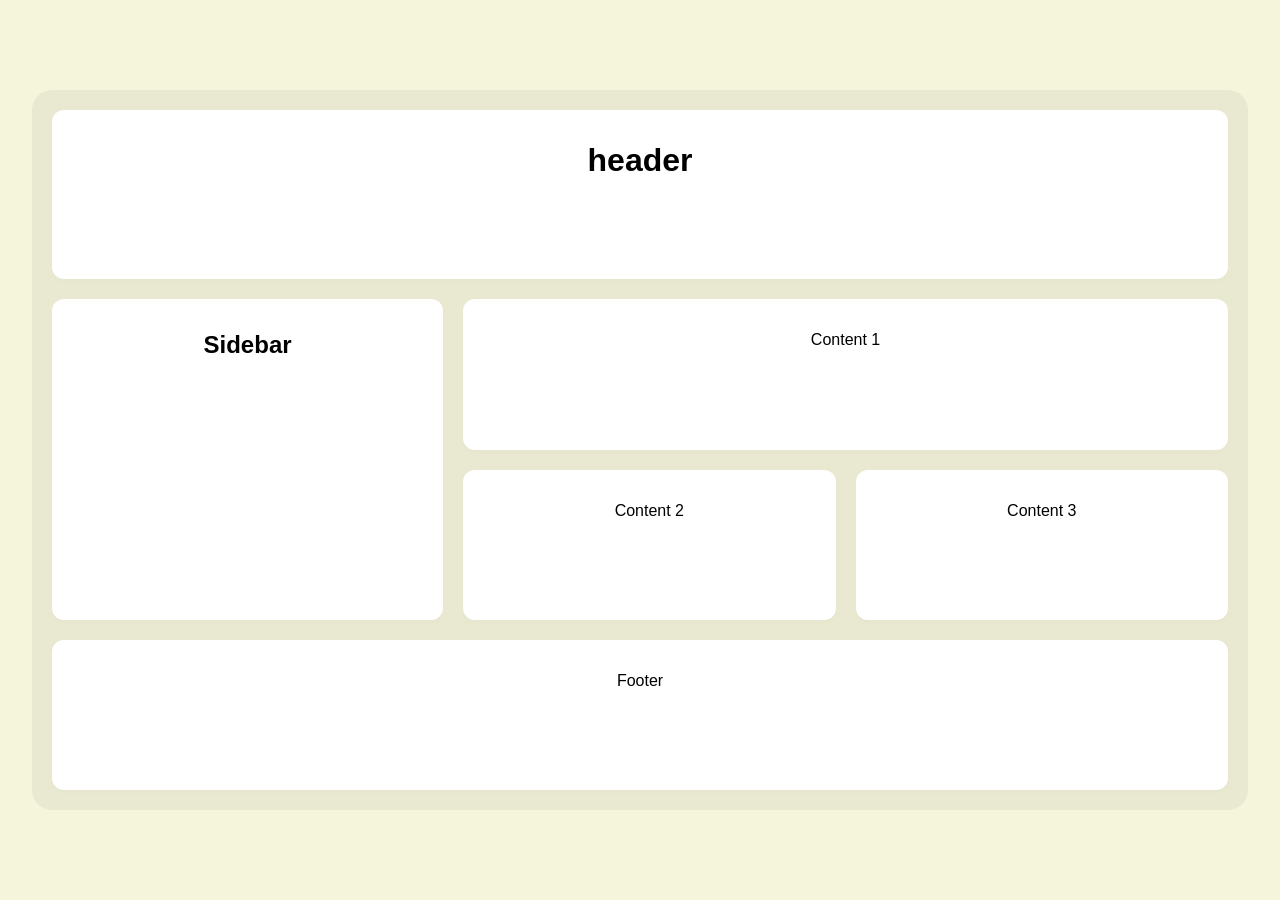
<file: Activity 2/index.html>
<html lang="en">

<head>
    <meta charset="UTF-8">
    <meta name="viewport" content="width=device-width, initial-scale=1.0">
    <title>Lesson 8 Activity</title>
    <link rel="stylesheet" href="style.css">
</head>

<body>
    <div id="grid-container">
        <header>
            <h1>header</h1>
        </header>
        <aside class="sidebar">
            <h2>Sidebar</h2>
        </aside>
        <main id="content-1">
            <p>Content 1</p>
        </main>
        <div id="content-2">
            <p>Content 2</p>
        </div>
        <div id="content-3">
            <p>Content 3</p>
        </div>
        <footer><span>Footer</span></footer>
    </div>
</body>

</html>
</file>
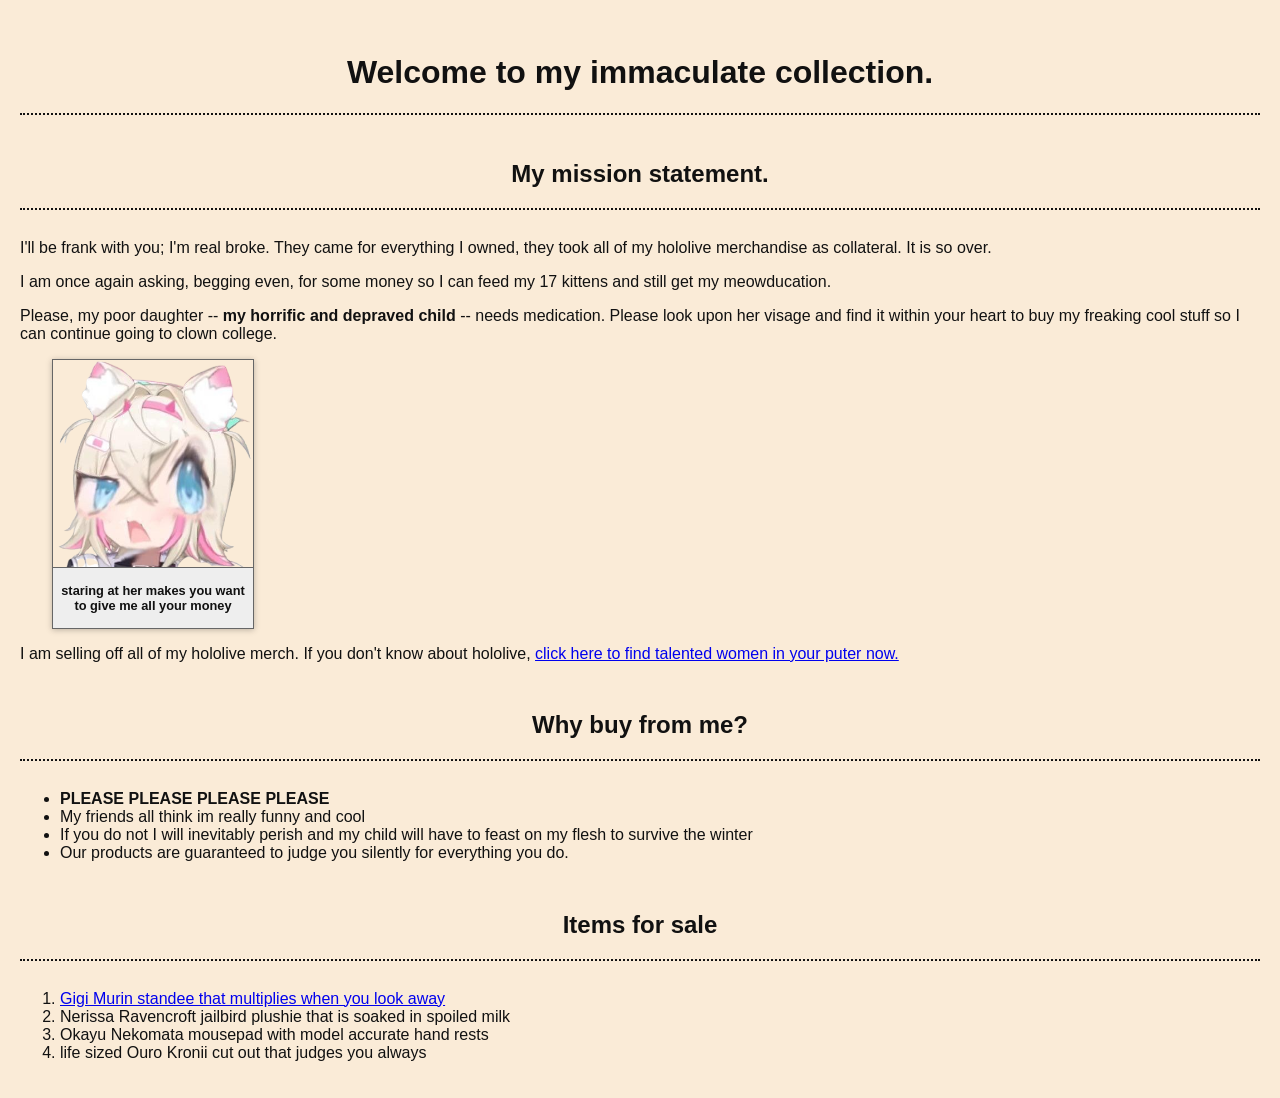
<file: Assignment 1/index.html>
<html lang="en">

<head>
    <meta charset="UTF-8">
    <meta name="viewport" content="width=device-width, initial-scale=1.0">
    <title>Prized Collection</title>
    <link rel="stylesheet" href="style.css">
</head>

<body>
    <main id="main-content">
        <div class="container">
            <header class="section-header">
                <h1>Welcome to my immaculate collection.</h1>
            </header>
        </div>
        <div class="container">
            <header class="section-header">
                <h2>My mission statement.</h2>
            </header>
            <article>
                <p>I'll be frank with you; I'm real broke. They came for everything I owned, they took all of my
                    hololive
                    merchandise as collateral. It is so over.</p>

                <p>I am once again asking, begging even, for some money so I can feed my 17 kittens and still get my
                    meowducation.</p>

                <p>Please, my poor daughter -- <strong>my horrific and depraved child</strong> -- needs medication.
                    Please
                    look
                    upon her visage
                    and find it within your heart to buy my freaking cool stuff so I can continue going to clown
                    college.
                </p>
                <div class="image-wrap"><img src="img-dir/MyPoorDaughter.png" alt="my poor daughter">
                    <div class="image-caption">
                        <p>staring at her makes you want to give me all your money</p>
                    </div>
                </div>
                <p>I am selling off all of my hololive merch. If you don't know about hololive, <a
                        href="https://en.wikipedia.org/wiki/Hololive_Production">click here to find talented women in
                        your puter now.</a></p>
            </article>
        </div>
        <div class="container">
            <header class="section-header">
                <h2>Why buy from me?</h2>
            </header>
            <ul>
                <li><strong>PLEASE PLEASE PLEASE PLEASE</strong></li>
                <li>My friends all think im really funny and cool</li>
                <li>If you do not I will inevitably perish and my child will have to feast on my flesh to survive the
                    winter
                </li>
                <li>Our products are guaranteed to judge you silently for everything you do.</li>
            </ul>
        </div>
        <div class="container">
            <header class="section-header">
                <h2>Items for sale</h2>
            </header>
            <ol>
                <li><a href="itemdetail1.html">Gigi Murin standee that multiplies when you look away</a></li>
                <li><a href=""></a>Nerissa Ravencroft jailbird plushie that is soaked in spoiled milk</li>
                <li>Okayu Nekomata mousepad with model accurate hand rests</li>
                <li>life sized Ouro Kronii cut out that judges you always</li>
            </ol>
        </div>
    </main>



</body>

</html>
</file>
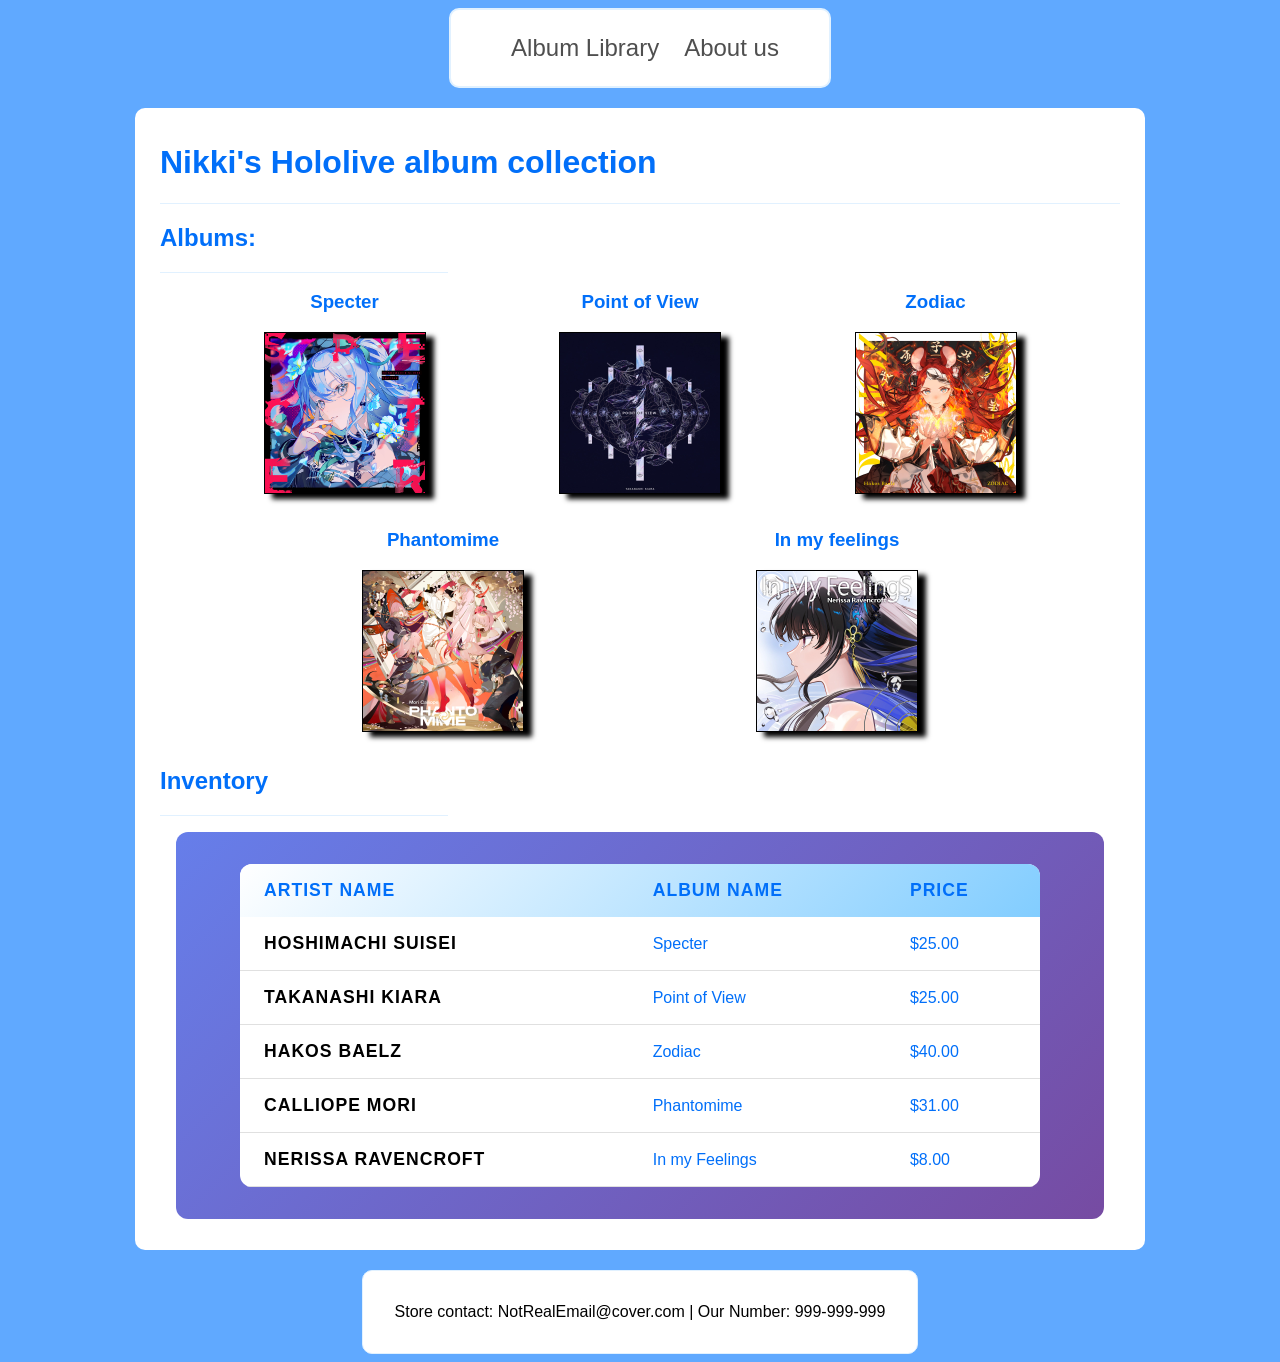
<file: Assignment 2/index.html>
<html lang="en">

<head>
    <meta charset="UTF-8">
    <meta name="viewport" content="width=device-width, initial-scale=1.0">
    <link rel="stylesheet" href="style.css">
    <title>Hololive Albums</title>
</head>

<body>
    <div class="main-nav">
        <nav class="nav-container">
            <ul class="nav-list">
                <li><a href="">Album Library</a></li>
                <li><a href="about-us.html">About us</a></li>
            </ul>
        </nav>
    </div>
    <main class="main-content">
        <header class="main-header">
            <h1>Nikki's Hololive album collection</h1>
        </header>
        <section>
            <header class="section-header">
                <h2>Albums:</h2>
            </header>
            <div id="collection-container">
                <div class="Album-container">
                    <h3>Specter</h3>
                    <img class="album-cover" src="img-dir/album-covers/Specter.jpg" alt="">
                </div>
                <div class="Album-container">
                    <h3>Point of View</h3>
                    <img class="album-cover" src="img-dir/album-covers/Point-of-view.jpg" alt="">
                </div>
                <div class="Album-container">
                    <h3>Zodiac</h3>
                    <img class="album-cover" src="img-dir/album-covers/Zodiac.jpg" alt="">
                </div>
                <div class="Album-container">
                    <h3>Phantomime</h3>
                    <img class="album-cover" src="img-dir/album-covers/Phantomime.jpg" alt="">
                </div>
                <div class="Album-container">
                    <h3>In my feelings</h3>
                    <img class="album-cover" src="img-dir/album-covers/in-my-feelings.jpg" alt="">
                </div>
            </div>
        </section>
        <section>
            <header class="section-header">
                <h2>Inventory</h2>
            </header>
            <div id="inventory-container">
                <table class="inventory-table">
                    <thead>
                        <tr>
                            <th scope="col">Artist Name</th>
                            <th scope="col">Album Name</th>
                            <th scope="col">Price</th>
                        </tr>
                    </thead>
                    <tbody>
                        <tr>
                            <th scope="row">Hoshimachi Suisei</th>
                            <td>Specter</td>
                            <td>$25.00</td>
                        </tr>
                        <tr>
                            <th scope="row">Takanashi Kiara</th>
                            <td>Point of View</td>
                            <td>$25.00</td>
                        </tr>
                        <tr>
                            <th scope="row">Hakos Baelz</th>
                            <td>Zodiac</td>
                            <td>$40.00</td>
                        </tr>
                        <tr>
                            <th scope="row">Calliope Mori</th>
                            <td>Phantomime</td>
                            <td>$31.00</td>
                        </tr>
                        <tr>
                            <th scope="row">Nerissa Ravencroft</th>
                            <td>In my Feelings</td>
                            <td>$8.00</td>
                        </tr>
                    </tbody>
                </table>
            </div>
        </section>
    </main>
    <div class="contact-info">
        <footer>
            <p>Store contact: NotRealEmail@cover.com | Our Number: 999-999-999</p>
        </footer>
    </div>

</body>

</html>
</file>
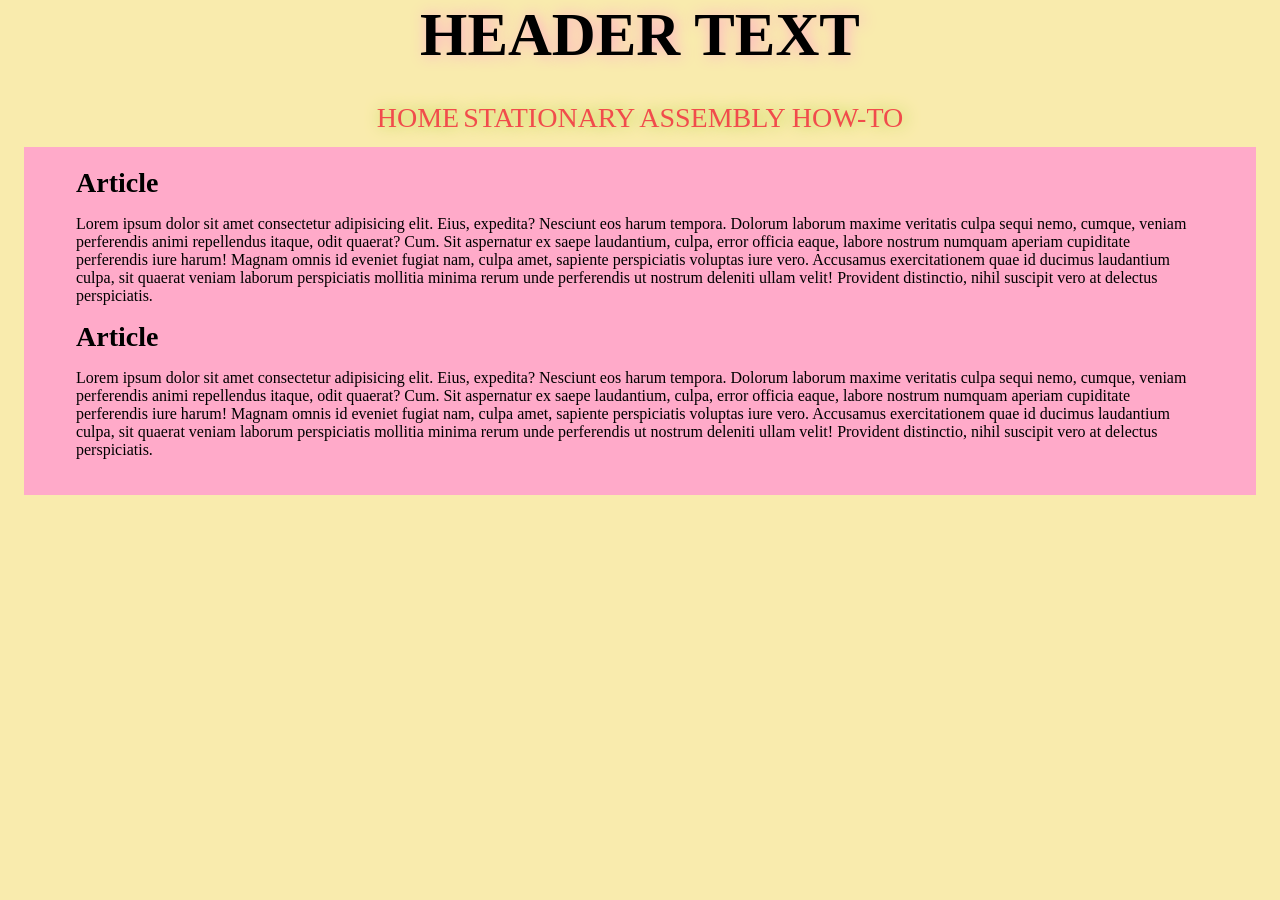
<file: Partner Lab 1/index.html>
<html lang="en">

<head>
    <meta charset="UTF-8">
    <meta name="viewport" content="width=device-width, initial-scale=1.0">
    <title>CarePackage</title>
    <link rel="stylesheet" href="style.css">
</head>

<body>
    <header>
        <div id="main-header">
            <span>
                <h1>HEADER TEXT</h1>
            </span>
        </div>
    </header>
    <div id="main-nav">
        <nav class="nav">
            <a href="">HOME</a>
            <a href="">STATIONARY</a>
            <a href="">ASSEMBLY HOW-TO</a>
        </nav>
    </div>

    <main id="main-content">
        <section class="container">
            <header class="section-header">
                <h2>Article</h2>
            </header>
            <p>Lorem ipsum dolor sit amet consectetur adipisicing elit. Eius, expedita? Nesciunt eos harum tempora.
                Dolorum laborum maxime veritatis culpa sequi nemo, cumque, veniam perferendis animi repellendus itaque,
                odit quaerat? Cum.
                Sit aspernatur ex saepe laudantium, culpa, error officia eaque, labore nostrum numquam aperiam
                cupiditate perferendis iure harum! Magnam omnis id eveniet fugiat nam, culpa amet, sapiente perspiciatis
                voluptas iure vero.
                Accusamus exercitationem quae id ducimus laudantium culpa, sit quaerat veniam laborum perspiciatis
                mollitia minima rerum unde perferendis ut nostrum deleniti ullam velit! Provident distinctio, nihil
                suscipit vero at delectus perspiciatis.</p>
        </section>
        <section class="container">
            <header class="section-header">
                <h2>Article</h2>
            </header>
            <p>Lorem ipsum dolor sit amet consectetur adipisicing elit. Eius, expedita? Nesciunt eos harum tempora.
                Dolorum laborum maxime veritatis culpa sequi nemo, cumque, veniam perferendis animi repellendus itaque,
                odit quaerat? Cum.
                Sit aspernatur ex saepe laudantium, culpa, error officia eaque, labore nostrum numquam aperiam
                cupiditate perferendis iure harum! Magnam omnis id eveniet fugiat nam, culpa amet, sapiente perspiciatis
                voluptas iure vero.
                Accusamus exercitationem quae id ducimus laudantium culpa, sit quaerat veniam laborum perspiciatis
                mollitia minima rerum unde perferendis ut nostrum deleniti ullam velit! Provident distinctio, nihil
                suscipit vero at delectus perspiciatis.</p>
        </section>
    </main>

</body>

</html>
</file>
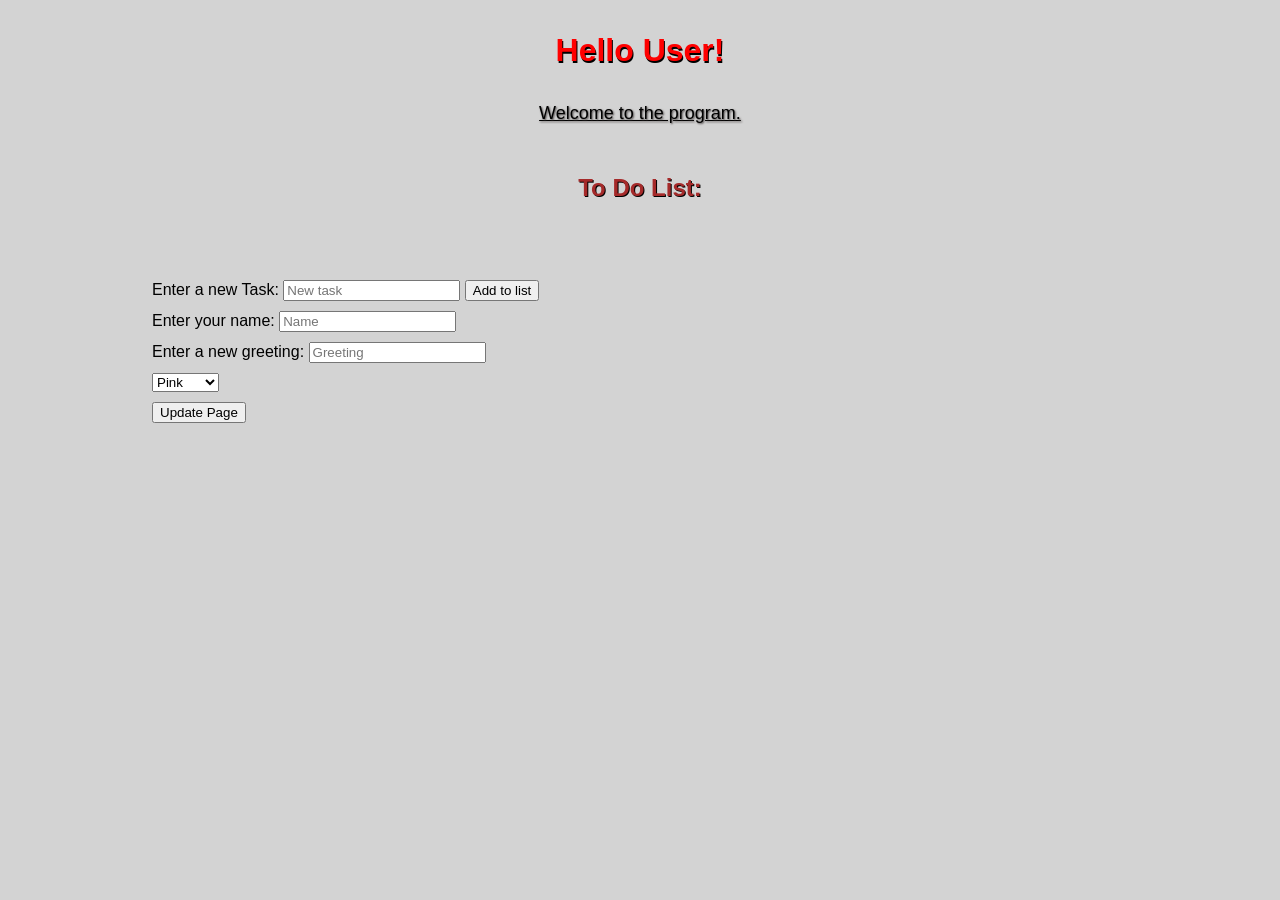
<file: Partner Lab 2/index.html>
<!DOCTYPE html>
<html lang="en">

<head>
    <meta charset="UTF-8">
    <title>Welcome</title>
    <link rel="stylesheet" href="style.css">
</head>

<body>
    <main>
        <div class="greeting-container">
            <h1 id="opener">Hello User!</h1>
            <p id="message">Welcome to the program.</p>
        </div>
        <div class="todo-container">
            <h2>To Do List:</h2>
            <ol id="todoList">
            </ol>
        </div>
        <div class="form-container">
            <div class="user-form">
                <label for="todo">Enter a new Task: </label>
                <input type="text" id="todo" placeholder="New task">
                <button onclick="addTodo()">Add to list</button>
            </div>
            <div class="user-form">
                <label for="name">Enter your name: </label>
                <input type="text" id="name" placeholder="Name">
            </div>
            <div class="user-form">
                <label for="greeting">Enter a new greeting: </label>
                <input type="text" id="greeting" placeholder="Greeting">
            </div>
            <select name="background" id="background">
                <option value="pink">Pink</option>
                <option value="orange">Orange</option>
                <option value="blue">Blue</option>
            </select>
            <button id="updateButton">Update Page</button>
        </div>

    </main>
    <script src="script.js"></script>
</body>

</html>
</file>
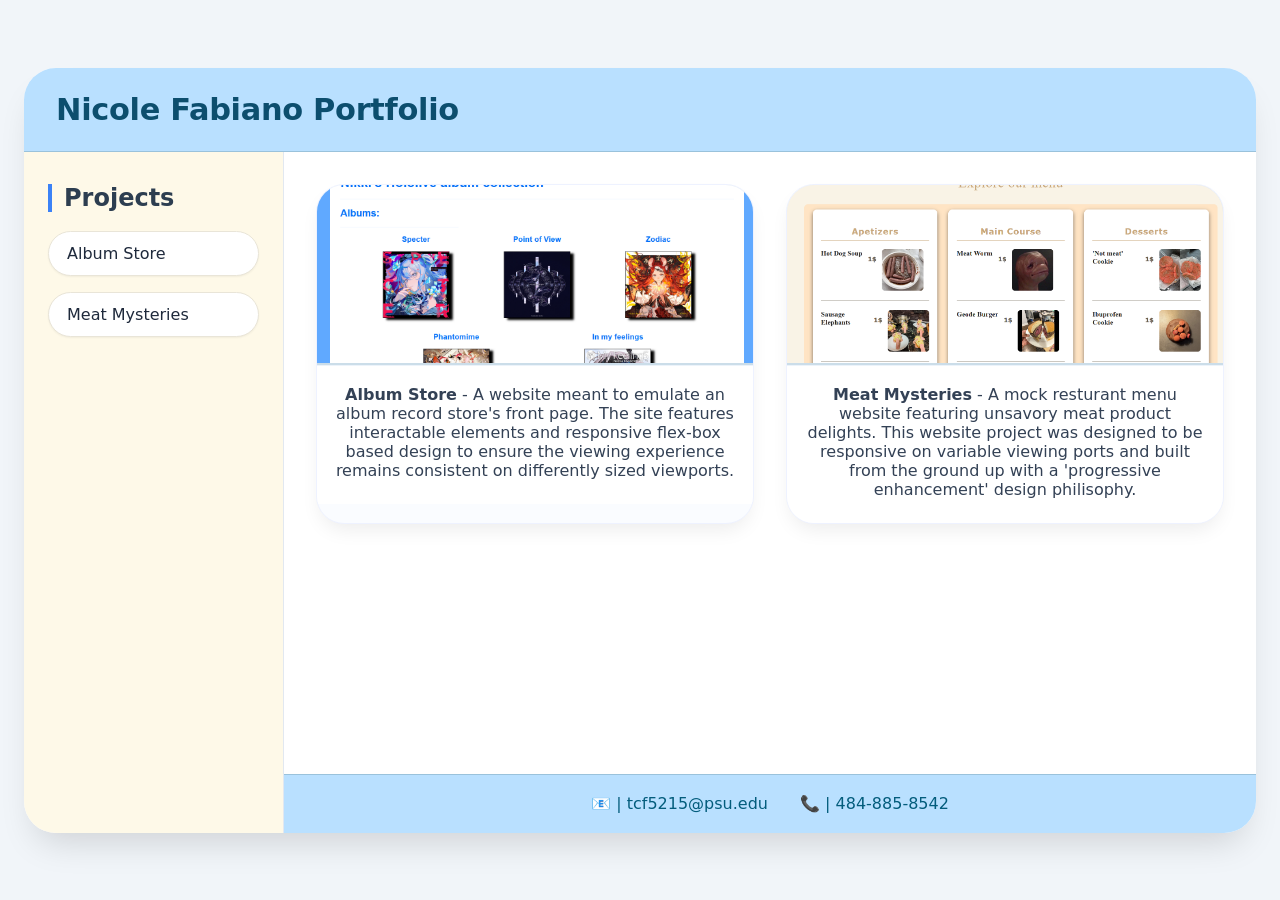
<file: Portfolio Lab/index.html>
<html lang="en">

<head>
    <meta charset="UTF-8">
    <meta name="viewport" content="width=device-width, initial-scale=1.0">
    <link rel="stylesheet" href="style.css">
    <title>Portfolio Grid layout</title>
</head>

<body>
    <div id="portfolio-grid">
        <header>
            <h1>Nicole Fabiano Portfolio</h1>
        </header>
        <aside>
            <h2>Projects</h2>
            <ul id="project-links">
                <li><a href="">Album Store</a></li>
                <li><a href="">Meat Mysteries</a></li>
            </ul>
        </aside>
        <main>
            <div id="project-showcase">
                <div class="project-card">
                    <div class="screenshot">
                        <img src="img-dir/Album.png" alt="A screenshot of Nicole's Album website.">
                    </div>
                    <p>
                        <b>Album Store</b> - A website meant to emulate an album record store's front page. The
                        site
                        features
                        interactable elements and responsive flex-box based design to ensure the viewing experience
                        remains consistent on differently sized viewports.
                    </p>
                </div>
                <div class="project-card">
                    <div class="screenshot">
                        <img src="img-dir/meat.png" alt="A screenshot of Nicole's Meat Mystery Website.">
                    </div>
                    <p>
                        <b>Meat Mysteries</b> - A mock resturant menu website featuring unsavory meat product
                        delights.
                        This
                        website project was designed to be responsive on variable viewing ports and built from the
                        ground up with a 'progressive enhancement' design philisophy.
                    </p>
                </div>
            </div>
        </main>
        <footer>
            <span>📧 | tcf5215@psu.edu</span>
            <span>📞 | 484-885-8542</span>
        </footer>
    </div>
</body>

</html>
</file>
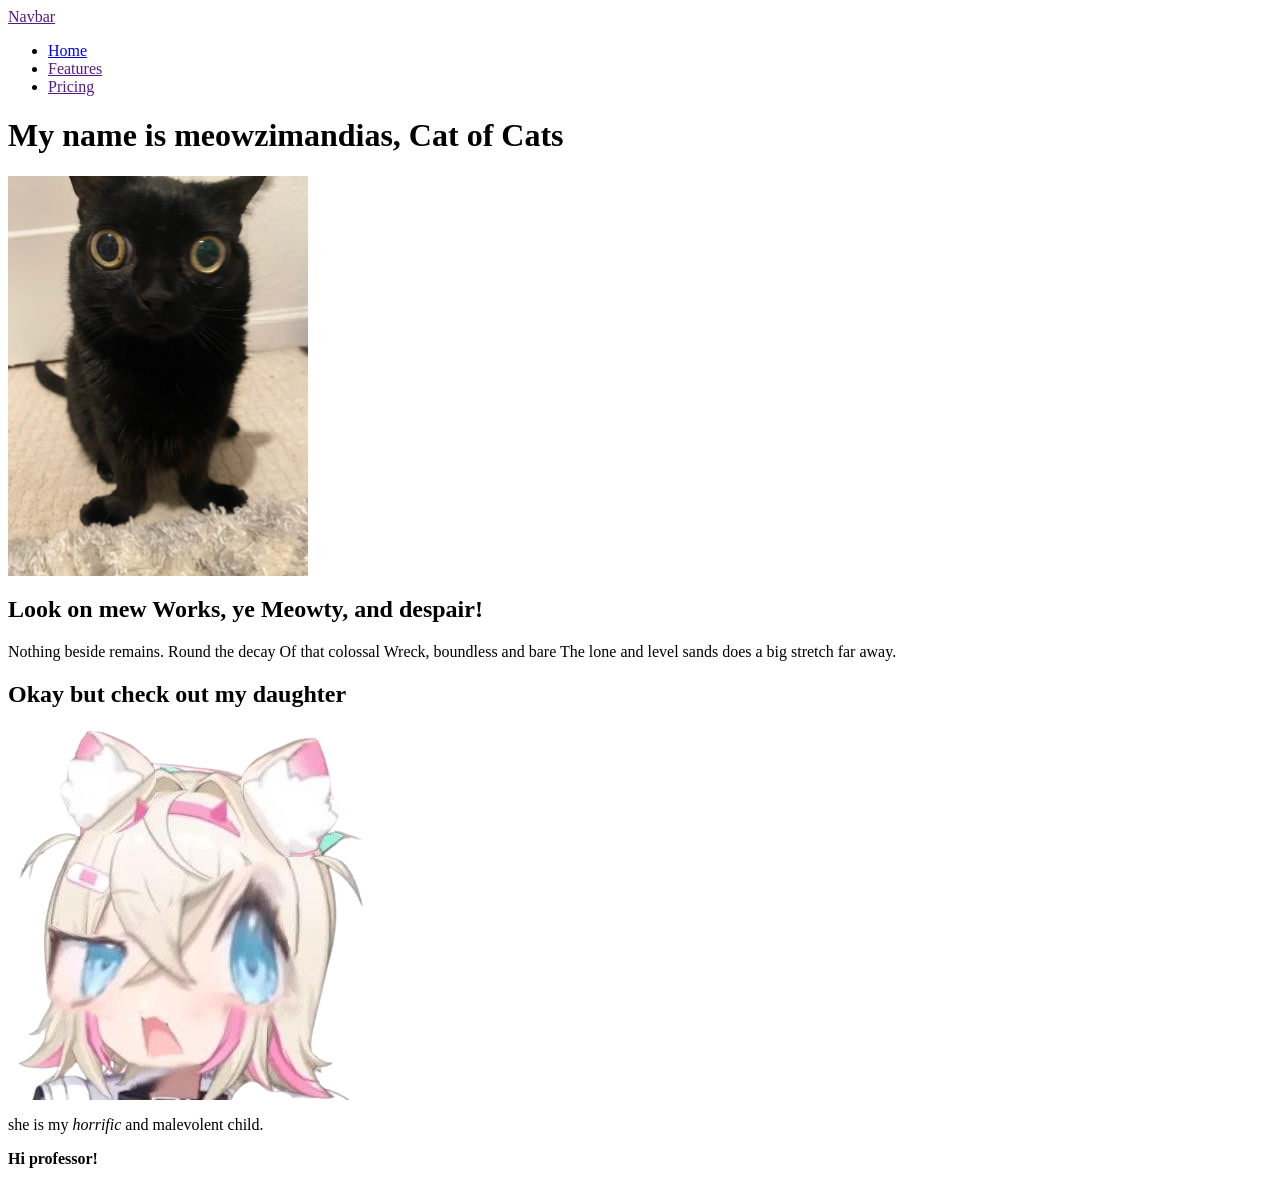
<file: Activity 1/babysFirstSite.html>
<html lang="en">

<head>
    <meta charset="UTF-8">
    <meta name="viewport" content="width=device-width, initial-scale=1.0">
    <title>meowzimandias</title>
</head>

<body>
    <nav>
        <a href="">Navbar</a>
        <div>
            <ul>
                <li><a href="https://deltarune.com/sweepstakes/">Home</a></li>
                <li><a href="">Features</a></li>
                <li><a href="">Pricing</a></li>
            </ul>
        </div>
    </nav>
    <h1>My name is meowzimandias, Cat of Cats</h1>
    <img src="img-dir/meow.jpg" alt="The cat of cats" width=300px>
    <h2>Look on mew Works, ye Meowty, and despair!</h2>
    <p>Nothing beside remains. Round the decay
        Of that colossal Wreck, boundless and bare
        The lone and level sands does a big stretch far away.</p>

    <h2>Okay but check out my daughter</h2>
    <img src="img-dir/MyPoorDaughter.png" alt="my poor daughter">
    <p>she is my <em>horrific</em> and malevolent child.</p>

    <p><strong>Hi professor!</strong></p>

</body>

</html>
</file>
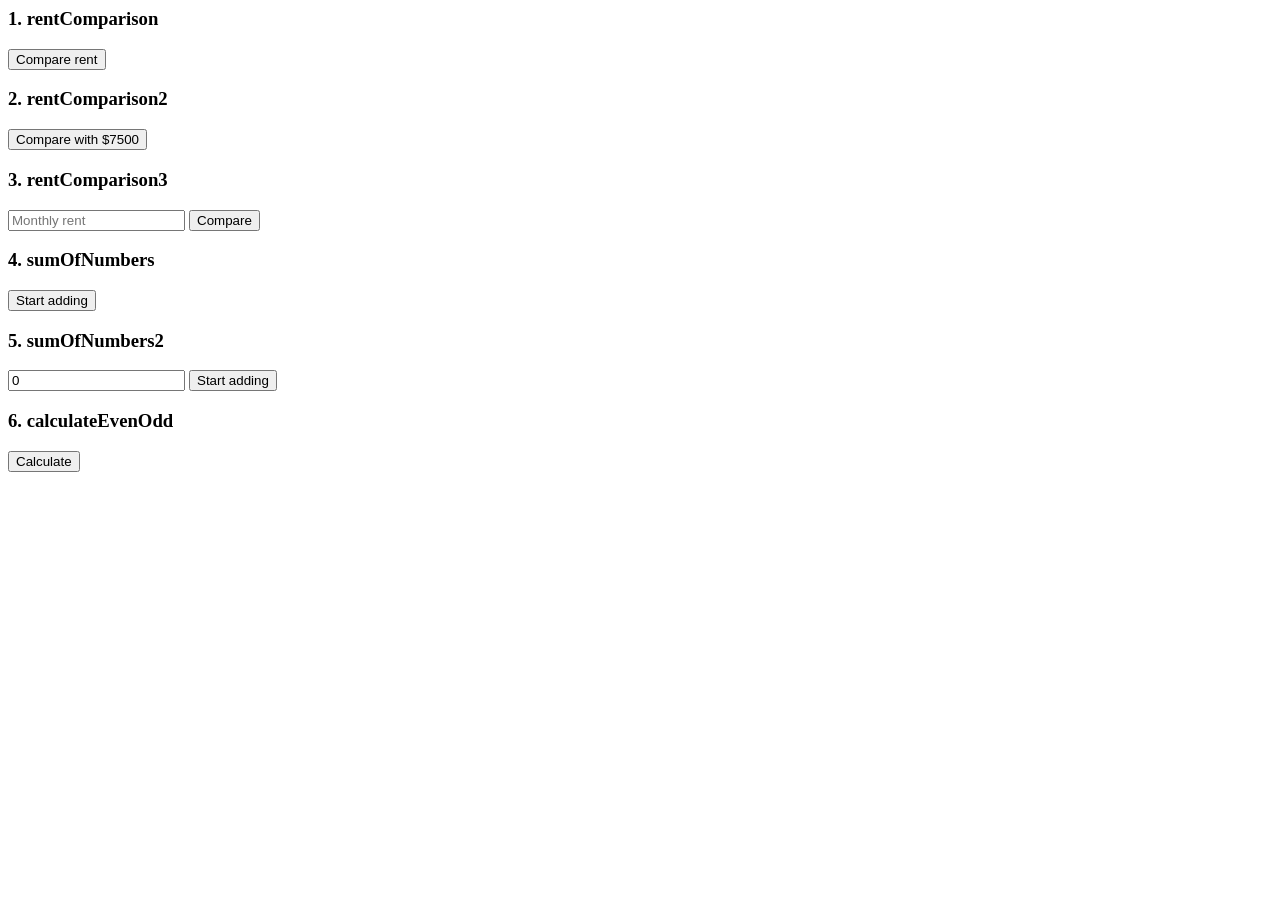
<file: Additional Labs/Lesson5Lab4.html>
<html lang="en">

<head>
    <meta charset="UTF-8">
    <meta name="viewport" content="width=device-width, initial-scale=1.0">
    <title>lesson 5 Lab 4</title>
</head>

<body>
    <!-- Text formatting including buttons for each function -->

    <h3>1. rentComparison</h3>
    <button onclick="rentComparison()">Compare rent</button>
    <p id="output1"></p>

    <h3>2. rentComparison2</h3>
    <button onclick="rentComparison2(7500)">Compare with $7500</button>
    <p id="output2"></p>

    <h3>3. rentComparison3</h3>
    <input type="number" id="monthlyRent" placeholder="Monthly rent">
    <button onclick="rentComparison3(7500)">Compare</button>
    <p id="output3"></p>

    <h3>4. sumOfNumbers</h3>
    <button onclick="sumOfNumbers()">Start adding</button>
    <p id="output4"></p>

    <h3>5. sumOfNumbers2</h3>
    <input type="number" id="stopValue" placeholder="Stop value" value="0">
    <button onclick="sumOfNumbers2()">Start adding</button>
    <p id="output5"></p>

    <h3>6. calculateEvenOdd</h3>
    <button onclick="calculateEvenOdd()">Calculate</button>
    <p id="output6a"></p>
    <p id="output6b"></p>

    <!-- Scripts -->

    <script>
        /*Task 1:
        function called from html button
        accepts user input from prompt for outside rent
        determines cheaper option
        */
        function rentComparison() {
            const monthlyRent = parseFloat(prompt('Enter monthly rent:'));
            const universityYearly = 7500;
            const outsideYearly = monthlyRent * 12;

            let result;
            if (outsideYearly < universityYearly) {
                result = `Outside is cheaper: $${outsideYearly.toFixed(2)} vs university $${universityYearly}`;
            } else if (universityYearly < outsideYearly) {
                result = `University is cheaper: $${universityYearly} vs outside $${outsideYearly.toFixed(2)}`;
            } else {
                result = `Both cost the same: $${universityYearly}`;
            }
            document.getElementById('output1').textContent = result;
        }
        /*Task 2:
        function called from html button
        accepts user input from prompt for university rent
        determines cheaper option
        */
        function rentComparison2(universityYearly) {
            const monthlyRent = parseFloat(prompt('Enter monthly rent:'));
            const outsideYearly = monthlyRent * 12;

            let result;
            if (outsideYearly < universityYearly) {
                result = `Outside is cheaper: $${outsideYearly.toFixed(2)} vs university $${universityYearly}`;
            } else if (universityYearly < outsideYearly) {
                result = `University is cheaper: $${universityYearly} vs outside $${outsideYearly.toFixed(2)}`;
            } else {
                result = `Both cost the same: $${universityYearly}`;
            }
            document.getElementById('output2').textContent = result;
        }

        /*Task 3:
        function called from html button
        accepts user input from prompt for university rent
        accepts user input from textbox for outside rent
        output displayed as a paragraph
        determines cheaper option
        */
        function rentComparison3(universityYearly) {
            const monthlyRent = parseFloat(prompt('Enter monthly rent:'));
            if (isNaN(monthlyRent)) {
                document.getElementById('output3').textContent = 'Please enter a valid monthly rent';
                return;
            }

            const outsideYearly = monthlyRent * 12;

            let result;
            if (outsideYearly < universityYearly) {
                result = `Outside is cheaper: $${outsideYearly.toFixed(2)} vs university $${universityYearly}`;
            } else if (universityYearly < outsideYearly) {
                result = `University is cheaper: $${universityYearly} vs outside $${outsideYearly.toFixed(2)}`;
            } else {
                result = `Both cost the same: $${universityYearly}`;
            }
            document.getElementById('output3').textContent = result;
        }

        /*Task 4:
        function called from html button
        continually accepts user input from prompt for numbers
        enter 0 to end function
        logs the sum of all numbers entered
        */
        function sumOfNumbers() {
            let sum = 0;
            let num;

            while (true) {
                num = parseFloat(prompt(`Current sum: ${sum}\nEnter a number (0 to stop):`));
                if (isNaN(num)) {
                    alert('Please enter a valid number');
                    continue;
                }
                if (num === 0) break;
                sum += num;
            }

            document.getElementById('output4').textContent = `Final sum: ${sum}`;
        }

        /*Task 5:
        function called from html button
        continually accepts user input from prompt for numbers
        user input from textbox determines value that ends loop
        enter user inputted parameter number to end loop
        Displays sum of all numbers inputted in a paragraph
        */
        function sumOfNumbers2() {
            const stopValue = parseFloat(document.getElementById('stopValue').value);
            if (isNaN(stopValue)) {
                document.getElementById('output5').textContent = 'Please enter a valid stop value';
                return;
            }

            let sum = 0;
            let num;

            while (true) {
                num = parseFloat(prompt(`Current sum: ${sum}\nEnter a number (${stopValue} to stop):`));
                if (isNaN(num)) {
                    alert('Please enter a valid number');
                    continue;
                }
                if (num === stopValue) break;
                sum += num;
            }

            document.getElementById('output5').textContent = `Final sum: ${sum}`;
        }

        /*Bonus Task:
        function called from html button
        Calculates the sum of all even numbers between 1 and 100
        Calculates the product of all odd numbers between 1 and 100
        Displays the sum and product in seperate paragraphs
        */
        function calculateEvenOdd() {
            let sumEven = 0;
            let productOdd = 1;
            let oddCount = 0;

            for (let i = 1; i <= 100; i++) {
                if (i % 2 === 0) {
                    sumEven += i;
                } else {
                    productOdd *= i;
                    oddCount++;
                }
            }

            document.getElementById('output6a').textContent = `Sum of all even numbers between 1 and 100: ${sumEven}`;
            document.getElementById('output6b').textContent = `Product of all odd numbers between 1 and 100: ${productOdd.toExponential(4)} (${oddCount} odd numbers)`;
        }
    </script>

</body>

</html>
</file>
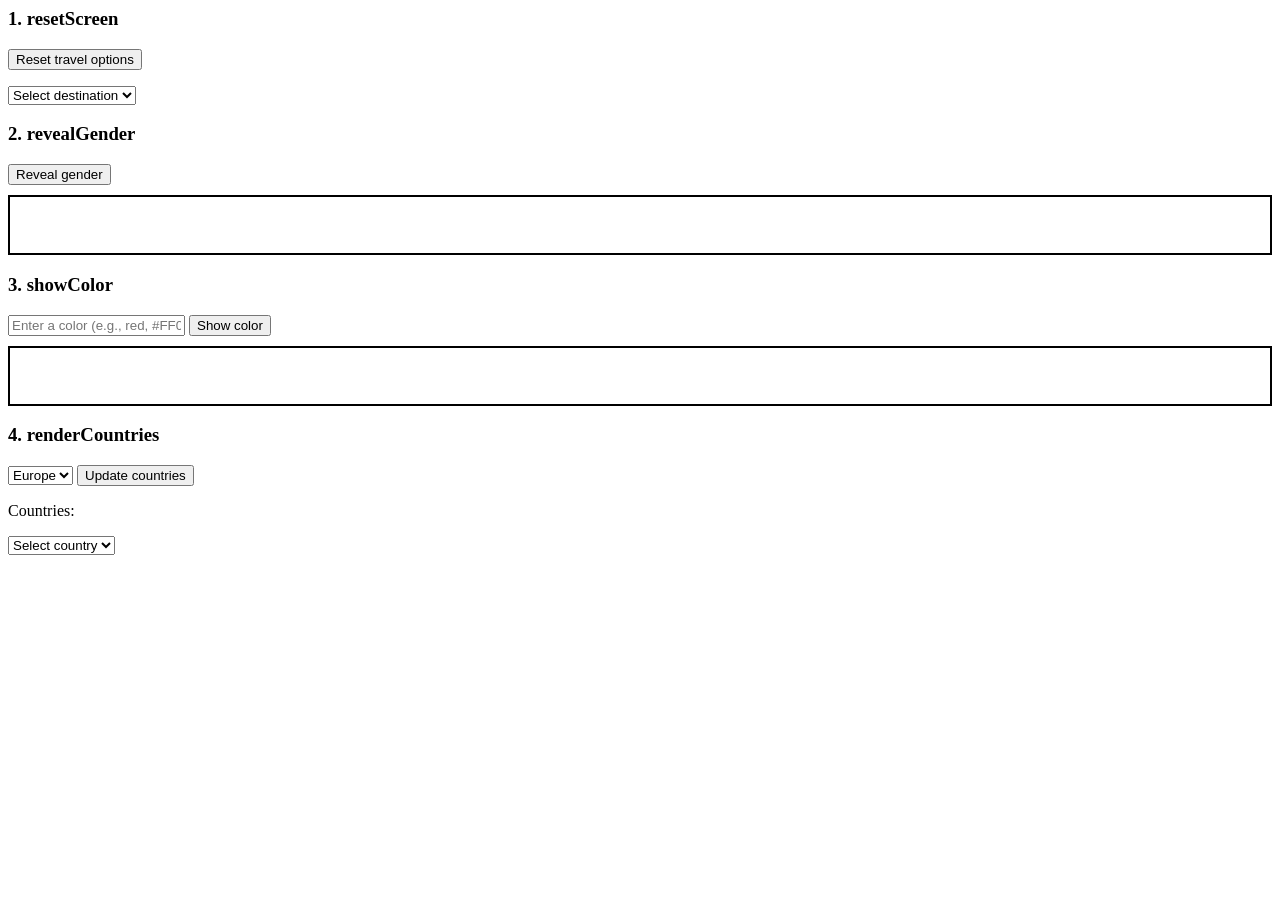
<file: Additional Labs/Lesson5Lab5.html>
<html lang="en">

<head>
    <meta charset="UTF-8">
    <meta name="viewport" content="width=device-width, initial-scale=1.0">
    <title>Lesson 5 Lab 5</title>
    <style>
        .container {
            border: 2px solid black;
            padding: 20px;
            margin: 10px 0;
            transition: all 0.3s ease;
        }
    </style>
</head>

<body>
    <!-- Text formatting -->
    <h3>1. resetScreen</h3>
    <button onclick="resetScreen()">Reset travel options</button>
    <p id="travelMessage"></p>
    <select id="travelList">
        <option value="">Select destination</option>
    </select>

    <h3>2. revealGender</h3>
    <button onclick="revealGender()">Reveal gender</button>
    <div id="genderContainer" class="container">
        <p id="genderMessage"></p>
    </div>

    <h3>3. showColor</h3>
    <input type="text" id="colorInput" placeholder="Enter a color (e.g., red, #FF0000)">
    <button onclick="showColor()">Show color</button>
    <div id="colorDiv" class="container">
        <p id="colorMessage"></p>
    </div>

    <h3>4. renderCountries</h3>
    <select id="continent">
        <option value="europe">Europe</option>
        <option value="asia">Asia</option>
        <option value="africa">Africa</option>
    </select>
    <button onclick="renderCountries()">Update countries</button>
    <p>Countries:</p>
    <select id="country">
        <option value="">Select country</option>
    </select>

    <!-- Scripts -->
    <script>

        /*Task 1:
        function called from html button
        prints text to paragraph element
        fills list with 3 new options
        */
        function resetScreen() {
            document.getElementById('travelMessage').textContent = 'Where do you want to travel?';

            const travelList = document.getElementById('travelList');
            travelList.innerHTML = '';

            const countries = ['France', 'Italy', 'Spain'];
            countries.forEach(country => {
                const option = document.createElement('option');
                option.value = country.toLowerCase();
                option.textContent = country;
                travelList.appendChild(option);
            });
        }

        /*Task 2:
        function called from html button
        randomly displays a labelin paragraph element
        labels update with distinct styling
        */
        function revealGender() {
            const isBoy = Math.random() < 0.5;
            const genderMessage = document.getElementById('genderMessage');
            const genderContainer = document.getElementById('genderContainer');

            if (isBoy) {
                genderMessage.textContent = "It's a boy";
                genderContainer.style.backgroundColor = '#ADD8E6';
                genderContainer.style.color = '#00008B';
                genderContainer.style.fontWeight = 'bold';
            } else {
                genderMessage.textContent = "It's a girl";
                genderContainer.style.backgroundColor = '#FFB6C1';
                genderContainer.style.color = '#8B0000';
                genderContainer.style.fontStyle = 'italic';
            }
        }

        /*Task 3:
        function called from html button
        color value determined from textbox input
        sets the background-color of the container to the value of the inputted color
        */
        function showColor() {
            const color = document.getElementById('colorInput').value.trim().toLowerCase();
            const colorDiv = document.getElementById('colorDiv');
            const colorMessage = document.getElementById('colorMessage');

            if (color) {
                colorMessage.textContent = color;
                colorDiv.style.backgroundColor = color;
            } else {
                colorMessage.textContent = 'Please enter a color';
                colorDiv.style.backgroundColor = 'transparent';
            }
        }
        /*Task 4:
        function called from html button
        selection list option determines output
        fills a list with 3 new options based on the other list's current selection
        */
        function renderCountries() {
            const continent = document.getElementById('continent').value;
            const countrySelect = document.getElementById('country');

            countrySelect.innerHTML = '<option value="">Select country</option>';

            let countries = [];

            switch (continent) {
                case 'europe':
                    countries = ['France', 'Italy', 'Spain'];
                    break;
                case 'asia':
                    countries = ['Thailand', 'Cambodia', 'Vietnam'];
                    break;
                case 'africa':
                    countries = ['Congo', 'Zimbabwe', 'South Africa'];
                    break;
            }

            countries.forEach(country => {
                const option = document.createElement('option');
                option.value = country.toLowerCase().replace(' ', '');
                option.textContent = country;
                countrySelect.appendChild(option);
            });
        }
    </script>

</body>

</html>
</file>
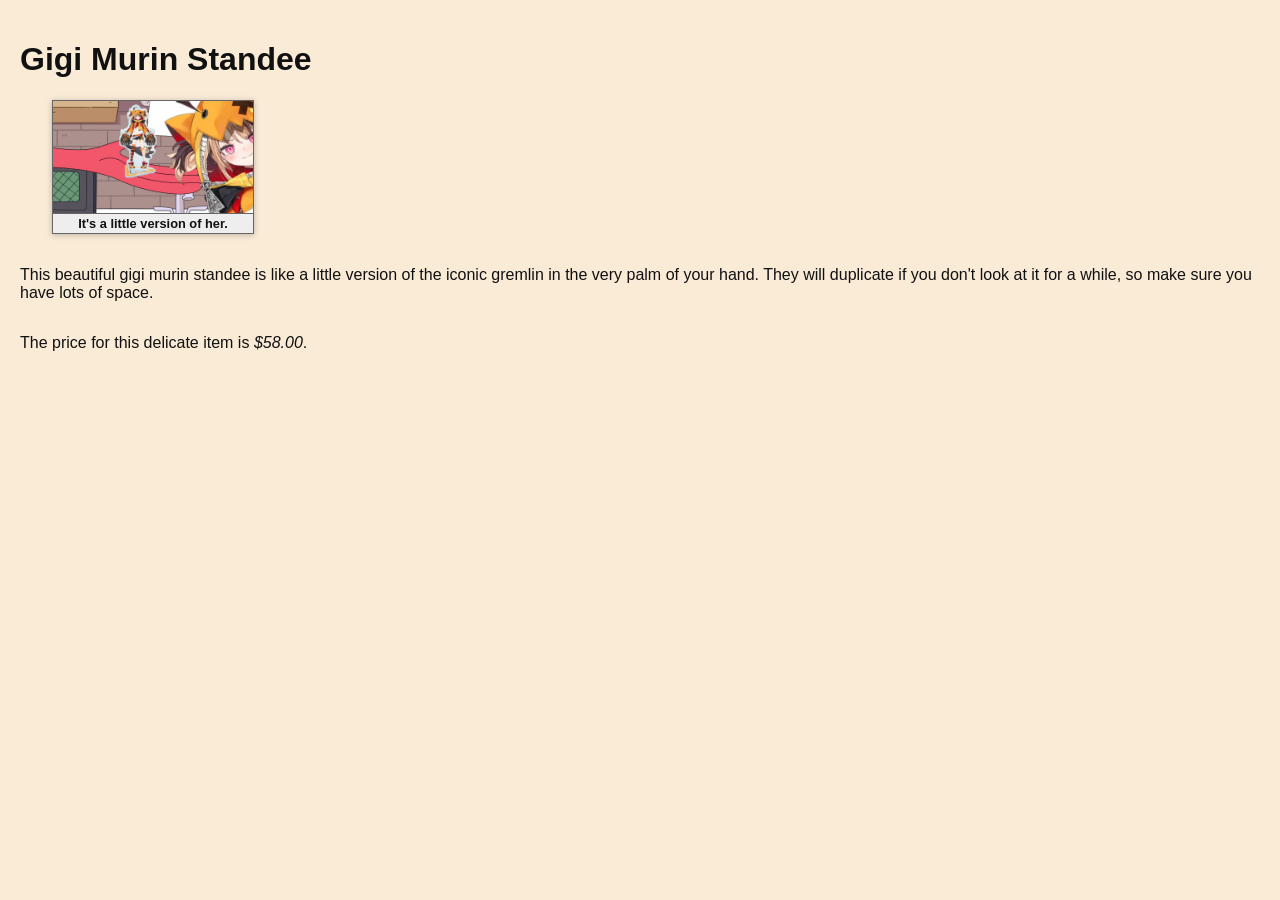
<file: Assignment 1/itemdetail1.html>
<html lang="en">

<head>
    <meta charset="UTF-8">
    <meta name="viewport" content="width=device-width, initial-scale=1.0">
    <title>Item detail</title>
    <link rel="stylesheet" href="style.css">
</head>

<body>
    <main id="main-content">
        <div class="container">
            <header>
                <h1>
                    Gigi Murin Standee
                </h1>
            </header>
            <div class="image-wrap">
                <img src="img-dir/Mini-gigi.png" alt="gigimurin standee">
                <div class="image-caption">It's a little version of her.</div>
            </div>
            <p>This beautiful gigi murin standee is like a little version of the iconic gremlin in the very palm of your
                hand.
                They will duplicate if you don't look at it for a while, so make sure you have lots of space.</p>
            <p>The price for this delicate item is <em>$58.00</em>.
            </p>
        </div>
    </main>

</body>

</html>
</file>
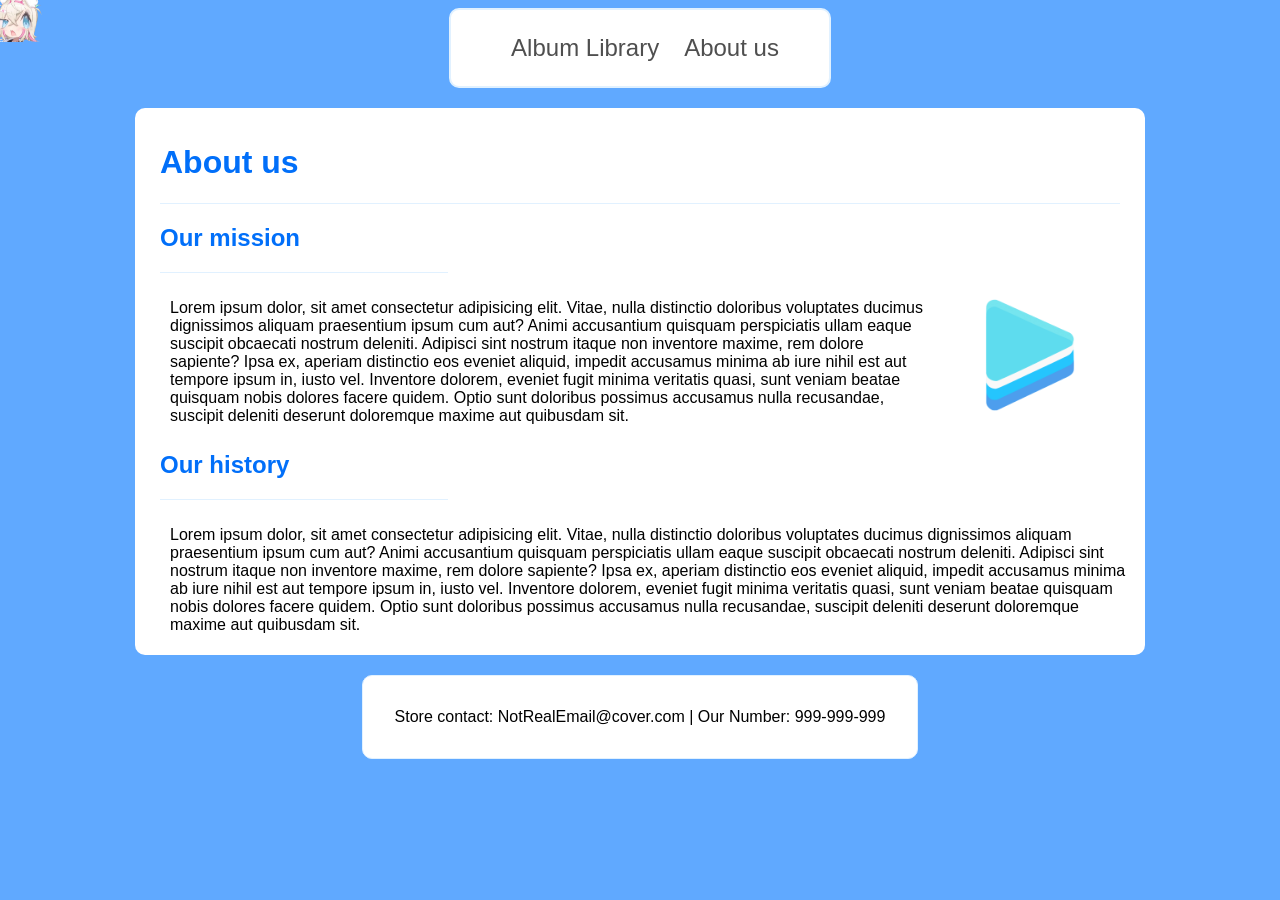
<file: Assignment 2/about-us.html>
<html lang="en">

<head>
    <meta charset="UTF-8">
    <meta name="viewport" content="width=device-width, initial-scale=1.0">
    <link rel="stylesheet" href="style.css">
    <title>About us</title>
</head>

<body>
    <div id="main-nav">
        <nav class="nav-container">
            <ul class="nav-list">
                <li><a href="index.html">Album Library</a></li>
                <li><a href="">About us</a></li>
            </ul>
        </nav>
    </div>
    <main class="main-content">
        <header class="main-header">
            <h1>About us</h1>
        </header>
        <section>
            <header class="section-header">
                <h2>Our mission</h2>
            </header>
            <img id="daughter" src="img-dir/MyPoorDaughter.png" alt="">
            <div class="about-block">
                <img src="img-dir/Hololive-Production-Symbol.png" alt="">
                <p>Lorem ipsum dolor, sit amet consectetur adipisicing elit. Vitae, nulla distinctio doloribus
                    voluptates
                    ducimus dignissimos aliquam praesentium ipsum cum aut? Animi accusantium quisquam perspiciatis ullam
                    eaque suscipit obcaecati nostrum deleniti.
                    Adipisci sint nostrum itaque non inventore maxime, rem dolore sapiente? Ipsa ex, aperiam distinctio
                    eos
                    eveniet aliquid, impedit accusamus minima ab iure nihil est aut tempore ipsum in, iusto vel.
                    Inventore dolorem, eveniet fugit minima veritatis quasi, sunt veniam beatae quisquam nobis dolores
                    facere quidem. Optio sunt doloribus possimus accusamus nulla recusandae, suscipit deleniti deserunt
                    doloremque maxime aut quibusdam sit.</p>
            </div>
        </section>
        <section>
            <header class="section-header">
                <h2>Our history</h2>
            </header>
            <div class="about-block">
                <p>Lorem ipsum dolor, sit amet consectetur adipisicing elit. Vitae, nulla distinctio doloribus
                    voluptates
                    ducimus dignissimos aliquam praesentium ipsum cum aut? Animi accusantium quisquam perspiciatis ullam
                    eaque suscipit obcaecati nostrum deleniti.
                    Adipisci sint nostrum itaque non inventore maxime, rem dolore sapiente? Ipsa ex, aperiam distinctio
                    eos
                    eveniet aliquid, impedit accusamus minima ab iure nihil est aut tempore ipsum in, iusto vel.
                    Inventore dolorem, eveniet fugit minima veritatis quasi, sunt veniam beatae quisquam nobis dolores
                    facere quidem. Optio sunt doloribus possimus accusamus nulla recusandae, suscipit deleniti deserunt
                    doloremque maxime aut quibusdam sit.</p>
            </div>
        </section>
    </main>
    <div class="contact-info">
        <footer>
            <p>Store contact: NotRealEmail@cover.com | Our Number: 999-999-999</p>
        </footer>
    </div>
</body>

</html>
</file>
<file: Activity 2/style.css>
* {
    margin: 0;
    padding: 0;
    box-sizing: border-box;
}

body {
    background: beige;
    min-height: 100vh;
    display: flex;
    justify-content: center;
    align-items: center;
    font-family: 'Segoe UI', Roboto, 'Helvetica Neue', sans-serif;
    padding: 2rem;
}

#grid-container {
    display: grid;
    grid-template-areas:
        "header header header"
        "sidebar content-1 content-1"
        "sidebar content-2 content-3"
        "footer footer footer";
    width: 100%;
    max-width: 1400px;
    background: rgba(0, 0, 0, 0.05);
    border-radius: 20px;
    gap: 1.25rem;
    padding: 1.25rem;
    min-height: 80vh;
}

header,
.sidebar,
#content-1,
#content-2,
#content-3,
footer {
    background: white;
    padding: 2rem;
    text-align: center;
    border-radius: 12px;
    box-shadow: 0 4px 6px rgba(0, 0, 0, 0.01);
}


header {
    grid-area: header;
}

.sidebar {
    grid-area: sidebar;
    animation: gentlePulse 2s ease-in-out infinite;
}

@keyframes gentlePulse {
    0% {
        transform: scale(1);
        background-color: white;
    }

    50% {
        transform: scale(1.02);
        background-color: #f0f0f0;
    }

    100% {
        transform: scale(1);
        background-color: white;

    }

}

#content-1 {
    grid-area: content-1;
    filter: grayscale(0.2) blur(0.5px);
    transition: filter 0.3 ease;
}

#content-2 {
    grid-area: content-2;
    transition: transform 0.3 ease;
}

#content-2:hover {
    transform: scale(1.05) rotate(1deg);
}

#content-3 {
    grid-area: content-3;
}

footer {
    grid-area: footer;
}
</file>
<file: Assignment 1/style.css>
html,
body {
    margin: 0;
    background-color: antiquewhite;
    color: #111;
    font-family: sans-serif;
}

#main-content {
    padding: 1.25rem;
}

.container {
    display: flex;
    flex-direction: column;
}


.section-header {
    margin: .8rem 0;
    display: flex;
    flex-direction: column;
    align-items: center;
    border-bottom: 2px dotted #111;
}

.section-header header {
    text-align: center;
}

.image-wrap {
    display: flex;
    flex-direction: column;
    max-width: 200px;
    border: solid 1px #666;
    box-shadow: 0 1px 6px rgba(0, 0, 0, .25);
    margin: 0 2em 1em;
}

.image-wrap img {
    display: flex;
    border: 0;
}

.image-caption {
    display: block;
    background-color: #eee;
    border-top: solid 1px #666;
    font-size: 80%;
    text-align: center;
    font-weight: bold;
    padding: 2px 2px;
}
</file>
<file: Assignment 2/style.css>
body {
    font-family: 'Open Sans', sans-serif;
    background-color: #60a9ff;
    display: flex;
    flex-direction: column;
    align-items: center;
    gap: 20px;
}

a {
    color: #4f4f4f;
    text-decoration: none;
}

a:hover {
    text-decoration: underline;
}

h1,
h2,
h3 {
    color: #016ff9;
}


.main-header {
    border-bottom: 1px solid #e1f1ff;
}

.section-header {
    max-width: 30%;
    border-bottom: 1px solid #e1f1ff;
}

.main-nav {
    display: flex;
    flex-direction: column;
    align-items: center;
    gap: 20px;
}

.nav-container {
    background-color: white;
    border: 2px solid #e1f1ff;
    border-radius: 10px;
    font-size: 24px;
    padding: 0 50px 0 20px;
}

.nav-list {
    display: flex;
    list-style: none;
    gap: 25px;
}

.main-content {
    display: flex;
    flex-direction: column;
    background-color: white;
    border-radius: 10px;
    padding: 15px 25px;
    width: 100%;
    max-width: 960px;
}

#collection-container {
    display: flex;
    flex-direction: row;
    flex-wrap: wrap;
    justify-content: space-evenly;
    align-items: flex-end;
    row-gap: 0;
    column-gap: 30px;
    padding: 0 2rem;
}

.album-container {
    display: flex;
    flex-direction: column;
    text-align: center;
    margin: 0 2rem 1rem;
}

.album-cover {
    border: 1px solid black;
    box-shadow: 8px 5px 5px black;
    width: 160px;
}

.album-cover:hover {
    width: 200px;
    position: relative;
    top: 10px;
}

#inventory-container {
    display: flex;
    justify-content: center;
    align-items: center;
    padding: 2rem;
    margin: 1rem;
    background: linear-gradient(135deg, #667eea 0%, #764ba2 100%);
    border-radius: 12px;
}

.inventory-table {
    width: 100%;
    max-width: 800px;
    background-color: white;
    border-collapse: collapse;
    border-radius: 12px;
    overflow: hidden;
}

.inventory-table thead tr {
    background: linear-gradient(135deg, #ffffff 0%, #82cdff 100%);
    color: #016ff9;
    font-weight: bold;
}

.inventory-table th {
    padding: 1rem 1.5rem;
    text-align: left;
    font-size: 1.1rem;
    text-transform: uppercase;
    letter-spacing: 1px;
}

.inventory-table td {
    padding: 1rem 1.5rem;
    color: #016ff9;
}

.inventory-table tbody tr {
    border-bottom: 1px solid #e0e0e0;
    transition: all 0.3s ease;
}

#daughter {
    width: 50px;
    position: absolute;
    top: -10px;
    left: -8px;
}

.contact-info {
    background-color: white;
    border: 1px solid #e1f1ff;
    border-radius: 10px;
    padding: 1rem 2rem;
}

.about-block {
    position: relative;
    top: 10px;
    left: 10px;
}

.about-block img {
    width: 200px;
    float: inline-end;
}
</file>
<file: Partner Lab 1/style.css>
:root {
    --primary-bg-color: #F9EBAD;
    --secondary-bg-color: #FFAAC9;
    --accent-color-1: #AED530;
    --accent-color-2: #F14C4C;
}

html,
body {
    margin: 0;
    background-color: var(--primary-bg-color);
}

#main-header {
    display: flex;
    justify-content: center;
}

#main-header span h1 {
    margin: 0;
    font-size: 3.8rem;
    text-shadow: var(--secondary-bg-color) 2px 0 15px;
}

#main-nav {
    display: flex;
    flex-direction: row;
    justify-content: center;
    margin: 1rem 0 .8rem;
    padding: 1rem 5vw 0;
}

.nav a {
    flex-basis: 100%;
    text-decoration: none;
    color: var(--accent-color-2);
    font-size: 1.75rem;
    text-shadow: var(--accent-color-1) 2px 0 15px;
}

.nav a:hover {
    font-weight: bold;
    text-decoration: underline;
}

#main-content {
    background-color: var(--secondary-bg-color);
    padding: 1.25rem;
    margin: 0 1.5rem;
}

.section-header {
    margin: 0;
}

.section-header h2 {
    font-size: 1.75rem;
    margin: 0;
}

.container {
    padding: 0 2rem;
}

.section-img {
    border: solid white;
    border-width: 2px 0;
    padding: 1rem;
    margin: .8rem 0;
    width: 320px;
}
</file>
<file: Partner Lab 2/style.css>
body {
    background-color: lightgray;
    font-family: Arial, sans-serif;
}

p {
    color: black;
    font-size: large;
    text-shadow: 1px 1px 2px rgb(78, 73, 73);
    text-decoration: underline;
}

h1 {
    color: rgb(255, 0, 0);
    text-shadow: 1px 2px 0px black;
    margin: 1rem 0rem;
}

h2 {
    color: brown;
    text-shadow: 1px 1px 0px black;
    margin: 0.5rem 0rem;
}

ol {
    font-size: large;
    font-weight: bold;
    padding: 0 0 0 1rem;
}

.greeting-container {
    display: flex;
    flex-flow: column wrap;
    justify-content: center;
    align-items: center;
    margin: 1rem 0rem;
}

.todo-container {
    display: flex;
    flex-flow: column wrap;
    justify-content: center;
    align-items: center;
    margin: 0.5rem 8rem;
    padding: 0.5rem 20px;
}

.form-container {
    display: flex;
    flex-flow: column nowrap;
    align-items: flex-start;
    padding: 1rem 1rem;
    margin: 10px 8rem;
    gap: 10px;
}
</file>
<file: Portfolio Lab/style.css>
* {
        margin: 0;
        padding: 0;
        box-sizing: border-box;
    }

    body {
        font-family: system-ui, 'Segoe UI', Roboto, 'Helvetica Neue', sans-serif;
        background: #f1f5f9;
        min-height: 100vh;
        display: flex;
        justify-content: center;
        align-items: center;
        padding: 24px;
    }

    /* Main Grid Container - 4 areas */

    #portfolio-grid {
        max-width: 1280px;
        width: 100%;
        background: white;
        border-radius: 32px;
        box-shadow: 0 20px 35px -12px rgba(0, 0, 0, 0.15);
        overflow: hidden;
        display: grid;
        grid-template-areas:
            "header header"
            "aside main"
            "aside footer";
        grid-template-columns: 260px 1fr;
        grid-template-rows: auto 1fr auto;
        min-height: 85vh;
        transition: all 0.2s ease;
    }


    header {
        grid-area: header;
        background-color: #b9e0ff;
        padding: 1.5rem 2rem;
        display: flex;
        justify-content: space-between;
        align-items: baseline;
        flex-wrap: wrap;
        gap: 12px;
        border-bottom: 1px solid #9ac2db;
    }

    header h1 {
        font-size: 1.9rem;
        font-weight: 700;
        letter-spacing: -0.3px;
        color: #0c4e6e;
    }

    /* Aside Area - Menu with links */

    aside {
        grid-area: aside;
        background: #fef9e8;
        padding: 2rem 1.5rem;
        border-right: 1px solid #e2e8f0;
    }

    aside h2 {
        font-size: 1.5rem;
        font-weight: 600;
        margin-bottom: 1.2rem;
        color: #2d3e50;
        border-left: 4px solid #3b82f6;
        padding-left: 12px;
    }

    #project-links {
        display: flex;
        flex-direction: column;
        gap: 1rem;
        list-style: none;
    }

    #project-links a {
        display: block;
        background: white;
        padding: 12px 18px;
        border-radius: 60px;
        text-decoration: none;
        font-weight: 500;
        color: #1e293b;
        transition: all 0.2s ease;
        box-shadow: 0 1px 2px rgba(0, 0, 0, 0.05);
        border: 1px solid #e9e5d8;
    }

    #project-links a:hover {
        background: #d9efff;
        transform: translateX(6px);
        border-color: #3b82f6;
        color: #0f172a;
    }

    /* Main Area - Screenshots with description */

    main {
        grid-area: main;
        padding: 2rem 2rem 2rem 2rem;
        background: white;
    }

    #project-showcase {
        display: flex;
        flex-wrap: wrap;
        gap: 2rem;
        justify-content: center;
        align-items: stretch;
    }

    .project-card {
        flex: 1;
        min-width: 240px;
        background: #fafcff;
        border-radius: 28px;
        box-shadow: 0 10px 20px -5px rgba(0, 0, 0, 0.08);
        transition: all 0.2s;
        border: 1px solid #eef2ff;
        overflow: hidden;
        display: flex;
        flex-direction: column;
    }

    .screenshot {
        background: linear-gradient(145deg, #e6f0fa, #cddcec);
        height: 180px;
        display: flex;
        align-items: center;
        justify-content: center;
        overflow: hidden;
        border-bottom: 2px solid #cbdde9;
    }

    .screenshot img {
        width: 100%;
        height: 100%;
        object-fit: cover;
        display: block;
    }

    .project-card p {
        padding: 1.2rem 1rem 1.5rem;
        text-align: center;
        font-size: 1rem;
        color: #334155;
        font-weight: 500;
        background: white;
        margin: 0;
        border-top: 1px solid #ecf3fa;
    }

    /* Footer Area - with contact info */

    footer {
        grid-area: footer;
        background-color: #b9e0ff;
        padding: 1.2rem 2rem;
        text-align: center;
        font-size: 1rem;
        color: #0b3b4f;
        border-top: 1px solid #9ac2db;
        display: flex;
        justify-content: center;
        gap: 2rem;
        flex-wrap: wrap;
    }

    footer span {
        color: #035c7c;
        text-decoration: none;
        font-weight: 500;
        transition: color 0.2s;
    }

    /* Tablet to Mobile breakpoints */

    @media screen and (max-width: 850px) {

        body {
            padding: 12px;
        }

        #portfolio-grid {
            grid-template-areas:
                "header"
                "aside"
                "main"
                "footer";
            grid-template-columns: 1fr;
            grid-template-rows: auto auto 1fr auto;
            min-height: 90vh;
            border-radius: 28px;
        }

        header {
            flex-direction: column;
            align-items: center;
            text-align: center;
        }

        aside {
            border-right: none;
            border-bottom: 1px solid #e2e8f0;
            text-align: center;
        }

        aside h2 {
            margin: 0 20% 0;
            padding: 12px 0;
            border-left: none;
            border-top: 4px solid #3b82f6;

        }

        #project-links {
            flex-direction: row;
            justify-content: center;
            flex-wrap: wrap;
        }

        #project-links li a {
            padding: 8px 20px;
        }

        #project-showcase {
            flex-direction: column;
            gap: 1.5rem;
        }

        .project-card p {
            font-size: 0.9rem;
        }

        footer {
            flex-direction: column;
            gap: 0.6rem;
        }


    }
</file>
